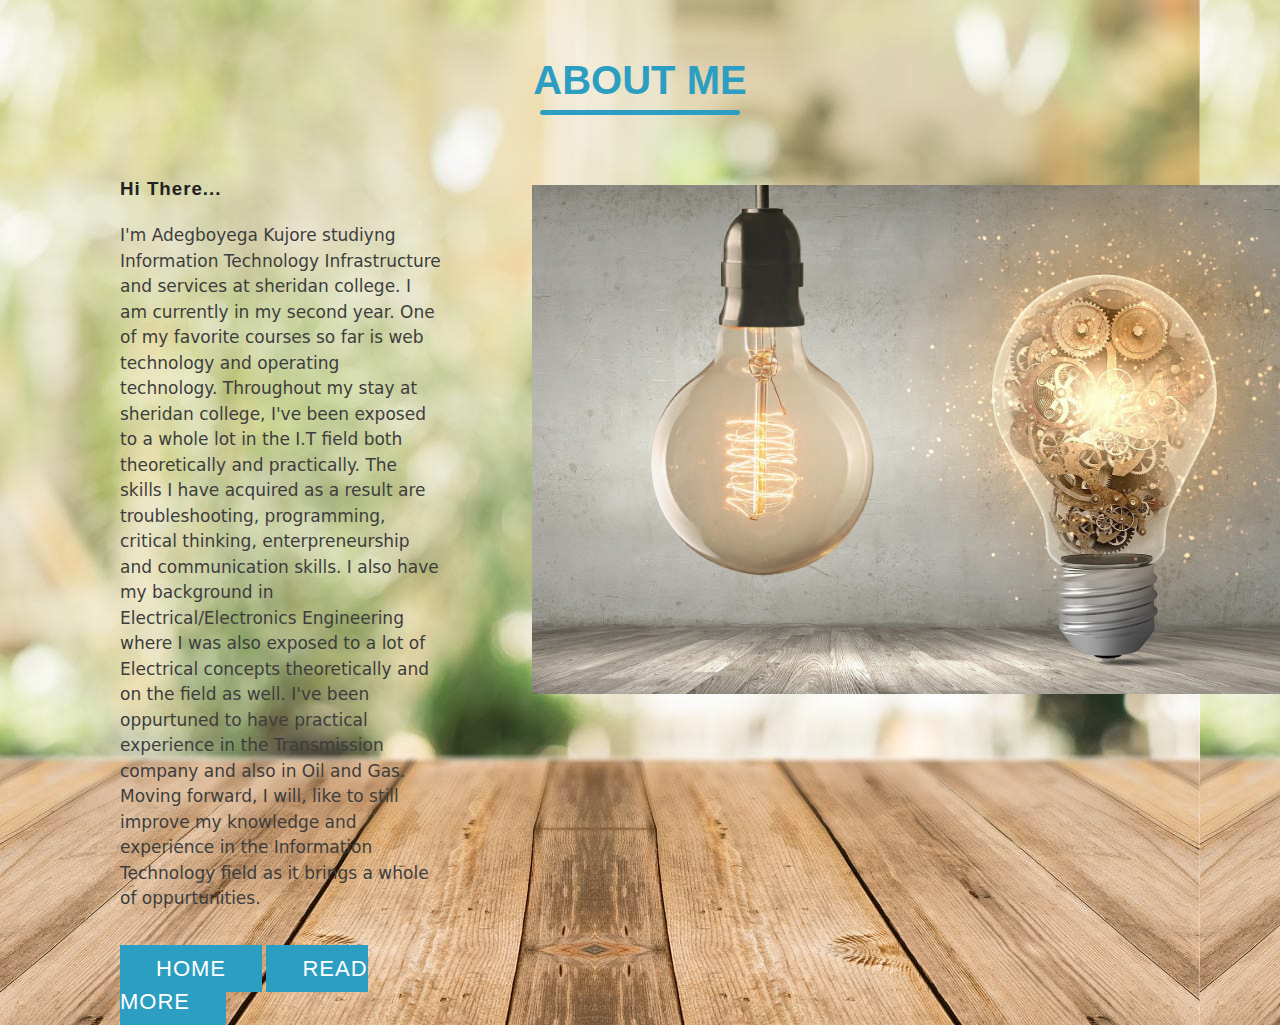
<file: About Me.html>
<!DOCTYPE html>
<html lang="en">

<head>
    <meta charset="UTF-8">
    <meta http-equiv="X-UA-Compatible" content="IE=edge">
    <meta name="viewport" content="width=device-width, initial-scale=1.0">
    <title>About Me</title>
    <link rel="stylesheet" type="text/css" href="About.css" />
</head>

<body>
    <!-- I am Adegboyega Kujore, This page contains a brief of summary of me and some of my experiences-->
    <section>
        <div class="about-me">

            <h1>about me</h1>
            <div class="wrapper">
                <div class="content">
                    <div class="content">
                        <h3>Hi There...</h3>
                        <p>I'm Adegboyega Kujore studiyng Information Technology Infrastructure and
                            services at sheridan
                            college. I am currently in my second year. One of my favorite courses so far is web
                            technology
                            and operating technology. Throughout my stay at sheridan college, I've been exposed to a
                            whole
                            lot in the I.T field both theoretically and practically. The skills I have acquired as a
                            result
                            are troubleshooting, programming, critical thinking, enterpreneurship and communication
                            skills.
                            I also have my background in Electrical/Electronics Engineering where I was also exposed to
                            a
                            lot of Electrical concepts theoretically and on the field as well. I've been oppurtuned to
                            have
                            practical experience in the Transmission company and also in Oil and Gas. Moving forward, I
                            will, like to still improve my knowledge and experience in the Information Technology field
                            as
                            it brings a whole of oppurtunities.
                        </p>

                        <div class="button">
                            <a href="index.html">HOME</a>
                            <a href="Resume.html">read more</a>
                        </div>










                    </div>

                    <div class="image-section">
                        <img src="i.jpg">
                    </div>

                </div>

            </div>

        </div>


    </section>

</body>

</html>
</file>
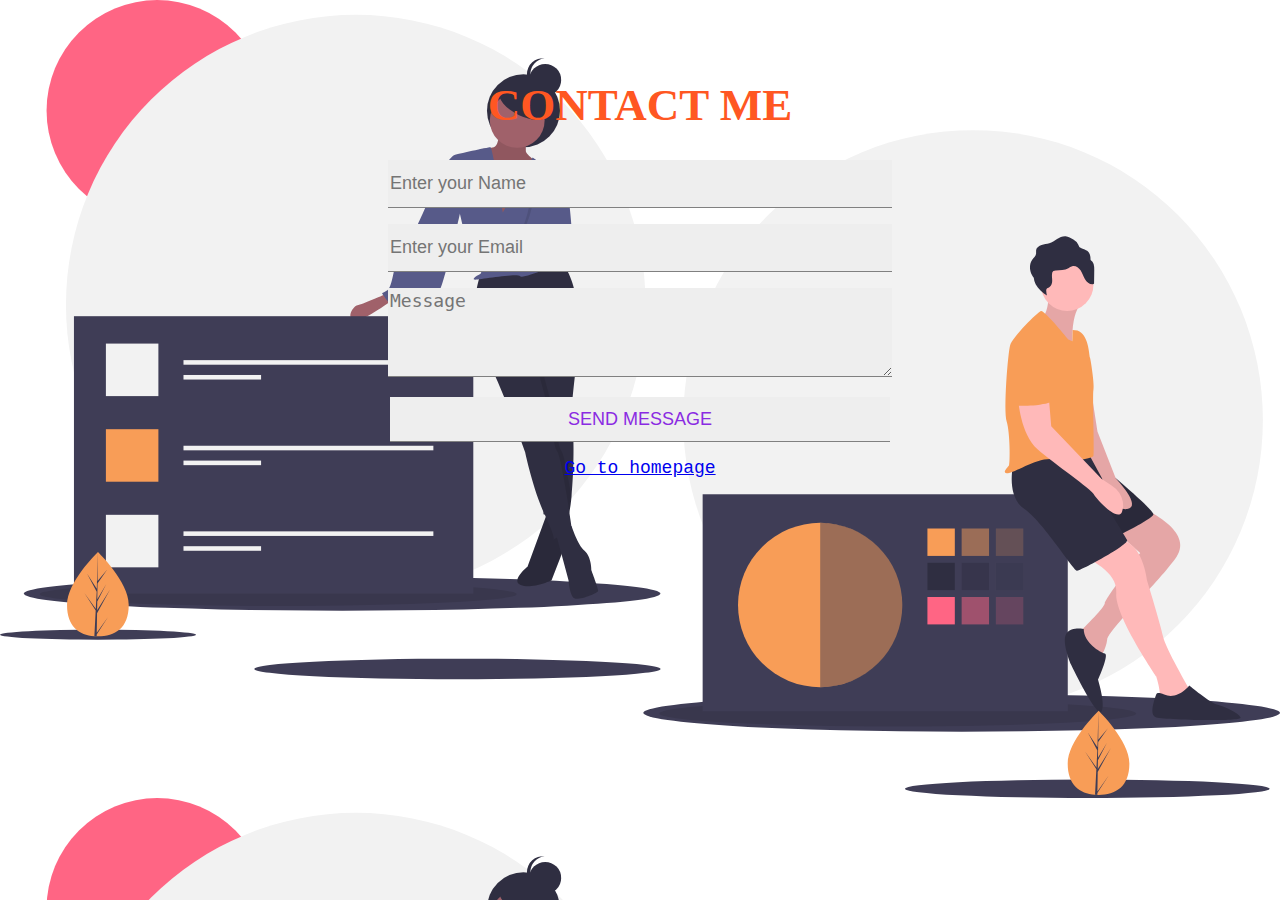
<file: contact.html>
<!DOCTYPE html>
<html lang="en">

<head>
    <meta charset="UTF-8">
    <meta http-equiv="X-UA-Compatible" content="IE=edge">
    <meta name="viewport" content="width=device-width, initial-scale=1.0">
    <title>contact me</title>
    <link rel="stylesheet" type="text/css" href="contact.css">
</head>

<body>
    <!-- I am Adegboyega Kujore, This page contains how I can be reached and also any information that needs to be sent me -->
    <div class="title">

        <h1>CONTACT ME</h1>

    </div>

    <div class="box">

        <form>
            <input type="text" name="name" class="form-control" placeholder="Enter your Name" required><br>
            <input type="email" name="email" class="form-control" placeholder="Enter your Email" required><br>
            <textarea name="message" class="form-control" placeholder="Message" rows="4" required></textarea><br>
            <input type="submit" name="" class="form-control submit" value="SEND MESSAGE">

        </form>

    </div>

    <div class="button">

        <a href="index.html"> Go to homepage</a>

    </div>

</body>

</html>
</file>
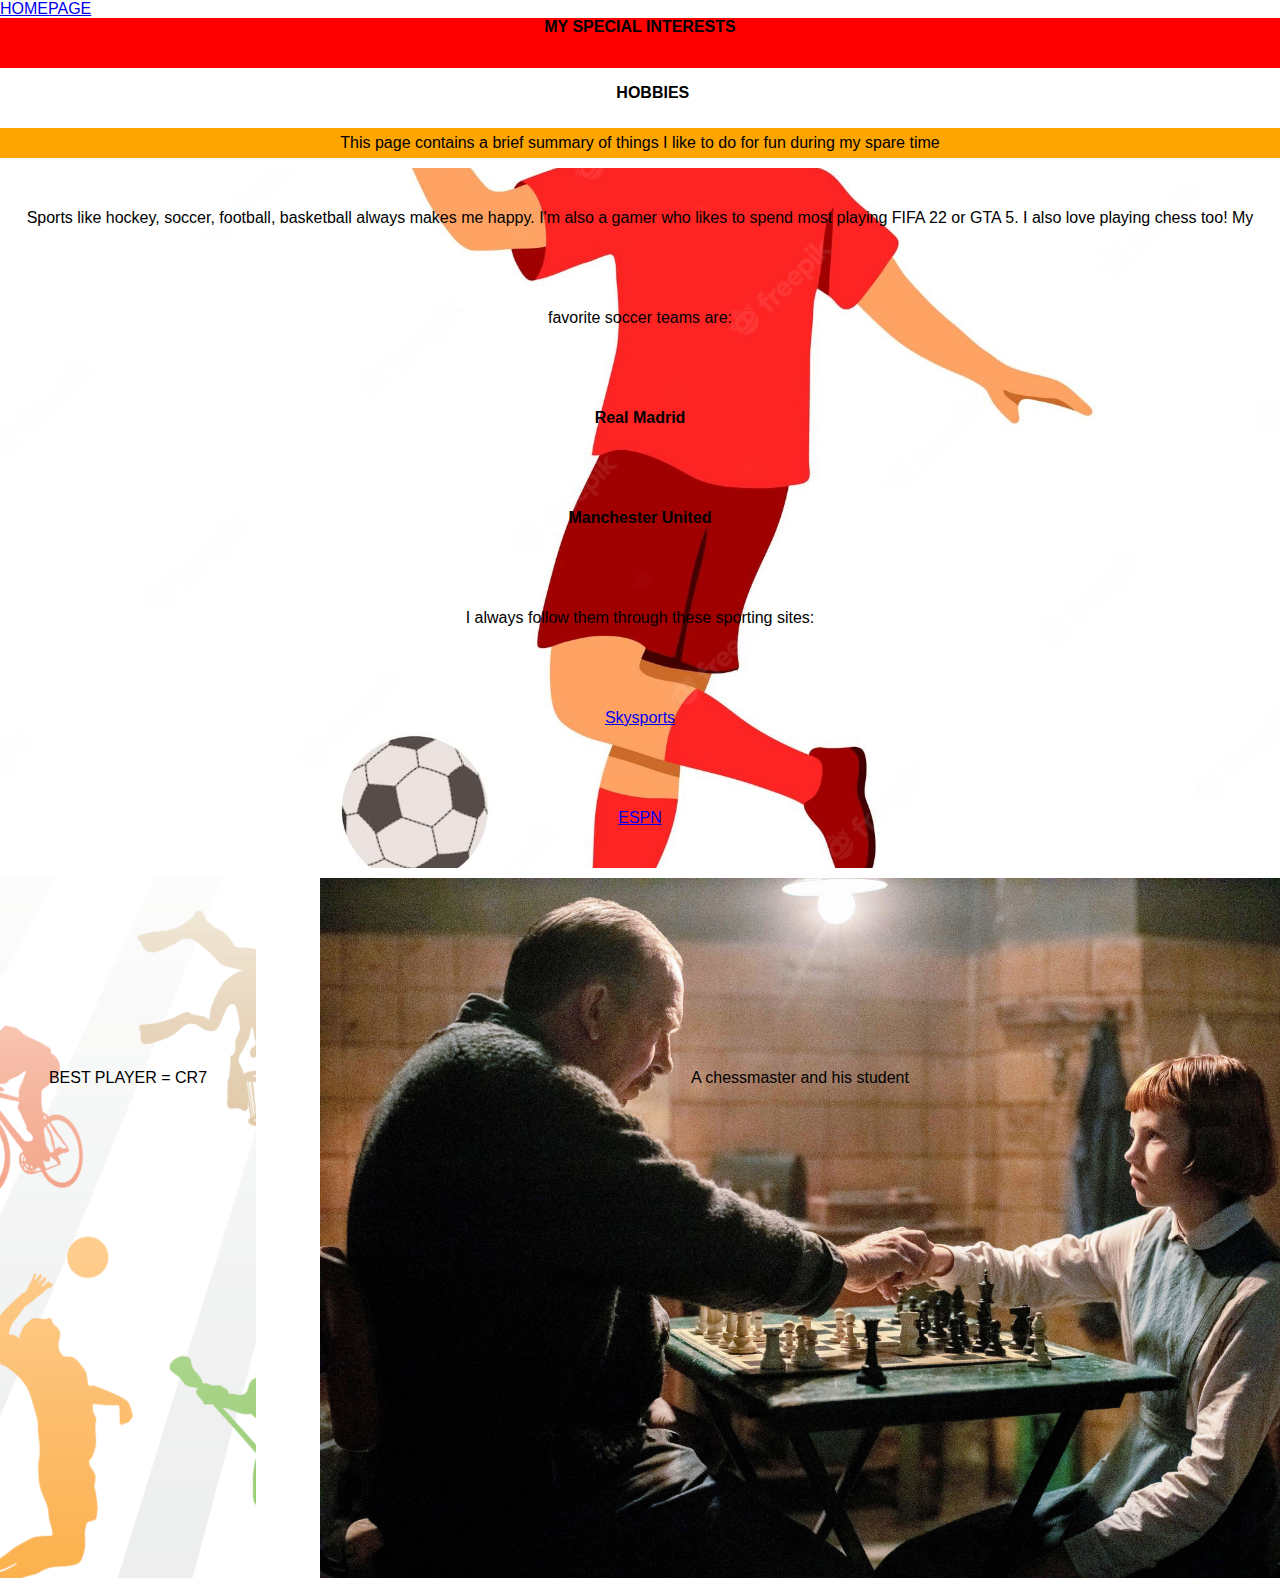
<file: hobbies.html>
<!DOCTYPE html>
<html lang="en">

<head>
    <meta charset="UTF-8">
    <meta http-equiv="X-UA-Compatible" content="IE=edge">
    <meta name="viewport" content="width=device-width, initial-scale=1.0">
    <title>Hobbies</title>
    <link rel="stylesheet" type="text/css" href="hobbies.css" />
</head>

<body>
    <!--I am Adegboyega Kujore, This page contains some of my favorite hobbies like sports-->
    <div id="wrapper-div"></div>

    <div class="button">
        <a href="index.html">HOMEPAGE</a>
    </div>

    <div id="div1">
        <b>MY SPECIAL INTERESTS</b>
    </div>

    <div id="logo-div">
        <b>HOBBIES</b>
    </div>

    <div id="nav-div">
        This page contains a brief summary of things I like to do for fun during my spare time
    </div>

    <div id="header-banner-div">
        Sports like hockey, soccer, football, basketball always makes me happy. I'm also a gamer who likes to spend most
        playing FIFA 22 or GTA 5. I also love playing chess too! My favorite soccer teams are:

        <b>
            <li>Real Madrid</li>
        </b>

        <b>
            <li>Manchester United</li>
        </b>

        I always follow them through these sporting sites: <br> <a href="https://www.skysports.com/"
            target="_blank">Skysports</a>
        <br> <a href="https://www.espn.com/" target="_blank">ESPN</a>
    </div>

    <div id="main-div" class="clearfix">

        <div id="sidebar-div">
            BEST PLAYER = CR7
        </div>

        <div id="bodyarea-div">
            A chessmaster and his student

        </div>

    </div>


</body>

</html>
</file>
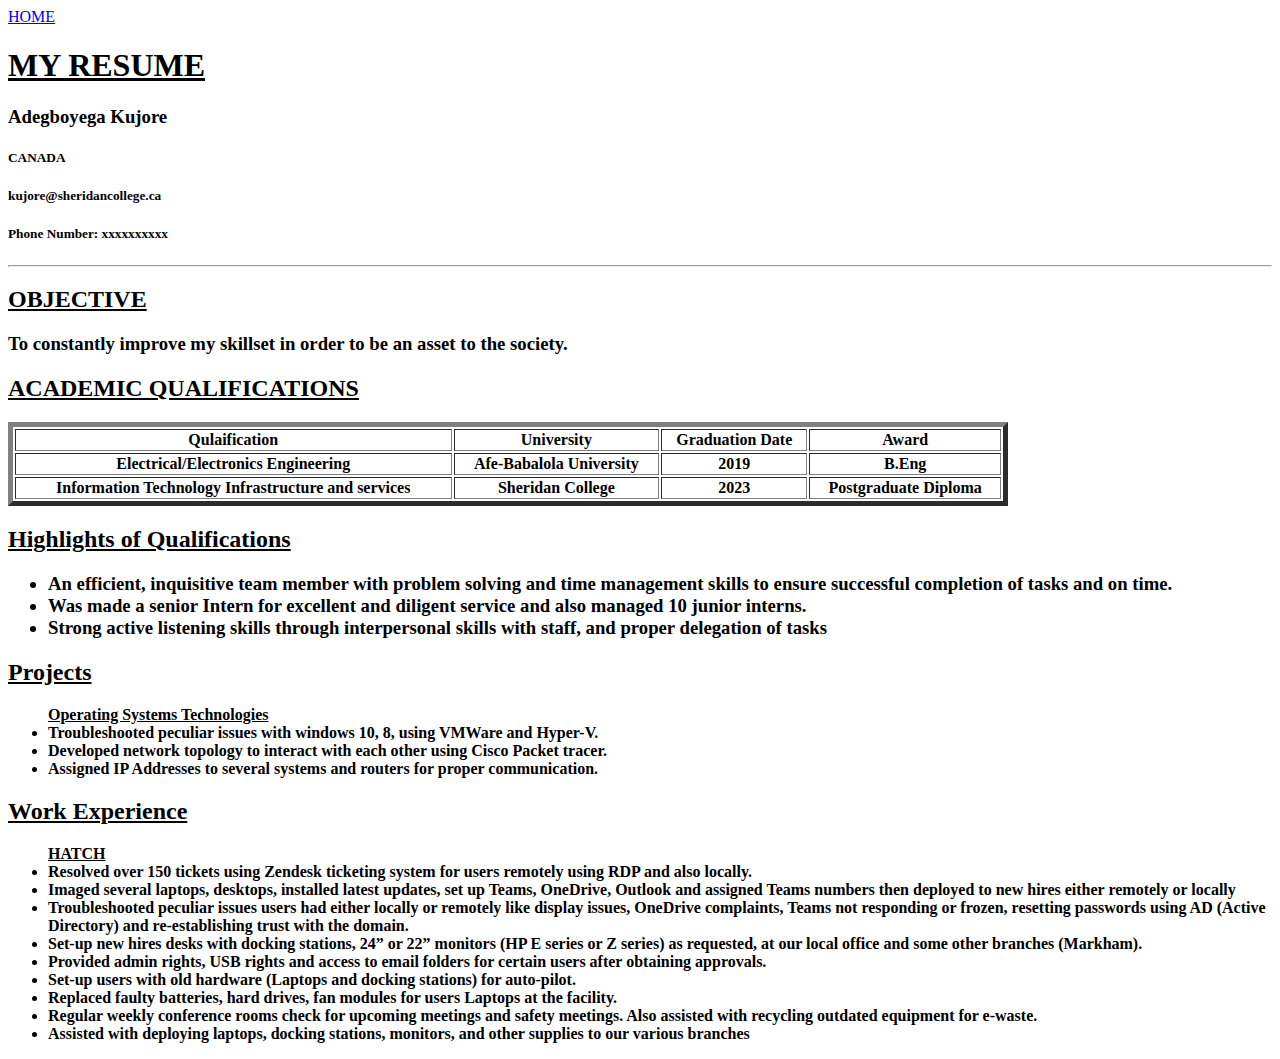
<file: Resume.html>
<!DOCTYPE html>
<html lang="en">

<head>
    <meta charset="UTF-8">
    <meta http-equiv="X-UA-Compatible" content="IE=edge">
    <meta name="viewport" content="width=device-width, initial-scale=1.0">
    <title>Resume</title>
</head>

<body>
    <!-- I am Adegboyega Kujore, This page contains information about my work experience, qualifications and also school eperience.-->

    <div class="button">
        <a href="index.html">HOME</a>
    </div>

    <h1>
        <u>MY RESUME</u>
    </h1>

    <h3>Adegboyega Kujore</h3>

    <h5>CANADA</h5>

    <h5>kujore@sheridancollege.ca</h5>

    <h5>Phone Number: xxxxxxxxxx</h5>

    <hr>

    <h2>

        <u>OBJECTIVE</u>
    </h2>

    <h3>To constantly improve my skillset in order to be an asset to the society.</h3>

    <h2><u>ACADEMIC QUALIFICATIONS</u></h2>

    <table border="5" width="1000">
        <tr>
            <th>Qulaification</th>
            <th>University</th>
            <th>Graduation Date</th>
            <th>Award</th>
        </tr>

        <tr>
            <th>Electrical/Electronics Engineering</th>
            <th>Afe-Babalola University</th>
            <th>2019</th>
            <th>B.Eng</th>
        </tr>

        <tr>
            <th>Information Technology Infrastructure and services</th>
            <th>Sheridan College</th>
            <th>2023</th>
            <th>Postgraduate Diploma</th>
        </tr>

    </table>

    <h2>

        <u>Highlights of Qualifications</u>
    </h2>

    <ul>
        <b>
            <h3>
                <li>An efficient, inquisitive team member with problem solving and time management skills to ensure
                    successful completion of tasks and on time. </li>
                <li>Was made a senior Intern for excellent and diligent service and also managed 10 junior interns.
                </li>
                <li>Strong active listening skills through interpersonal skills with staff, and proper delegation of
                    tasks
                </li>

            </h3>

        </b>

    </ul>

    <h2><u>Projects</u></h2>
    <ul>
        <b>
            <u>Operating Systems Technologies</u><b></b>
            <li>Troubleshooted peculiar issues with windows 10, 8, using VMWare and Hyper-V.</li>
            <li>Developed network topology to interact with each other using Cisco Packet tracer.</li>
            <li>Assigned IP Addresses to several systems and routers for proper communication. </li>
        </b>

    </ul>

    <h2>

        <u>Work Experience</u>
    </h2>

    <ul>
        <b>
            <u>HATCH</u> <b></b>
            <li>Resolved over 150 tickets using Zendesk ticketing system for users remotely using RDP and also locally.
            </li>
            <li>Imaged several laptops, desktops, installed latest updates, set up Teams, OneDrive, Outlook and assigned
                Teams numbers then deployed to new hires either remotely or locally</li>
            <li>Troubleshooted peculiar issues users had either locally or remotely like display issues, OneDrive
                complaints, Teams not responding or frozen, resetting passwords using AD (Active Directory) and
                re-establishing trust with the domain.</li>
            <li>Set-up new hires desks with docking stations, 24” or 22” monitors (HP E series or Z series) as
                requested, at
                our local office and some other branches (Markham). </li>
            <li>Provided admin rights, USB rights and access to email folders for certain users after obtaining
                approvals.
            </li>
            <li>Set-up users with old hardware (Laptops and docking stations) for auto-pilot.</li>
            <li>Replaced faulty batteries, hard drives, fan modules for users Laptops at the facility. </li>
            <li>Regular weekly conference rooms check for upcoming meetings and safety meetings. Also assisted with
                recycling outdated equipment for e-waste.</li>
            <li>Assisted with deploying laptops, docking stations, monitors, and other supplies to our various branches
            </li>

        </b>

    </ul>

</body>

</html>
</file>
<file: About.css>
* {
    margin: 0px;
    padding: 0px;
    box-sizing: border-box;
    line-height: 1.5;
    font-family: 'Segoe UI', Tahoma, Geneva, Verdana, sans-serif;

}

body {
    width: 100%;
    min-height: 100vh;
    background: url(blur.jpg);
    background-blend-mode: normal;
}

.about-me {
    width: 100%;
}

.about-me h1 {
    text-align: center;
    font-size: 40px;
    color: #2b9ec2;
    text-transform: uppercase;
    letter-spacing: 1.5;
    margin-top: 50px;
}

.about-me h1::after {
    content: "";
    height: 5px;
    width: 200px;
    background-color: #2b9ec2;
    border-radius: 10px;
    display: block;
    margin: auto;
}

.wrapper {
    padding: 0px 60px;
    margin: 60px auto;
}

.content {
    width: 60%;
    float: left;
    text-align: left;
    padding: 0px 30px;
}

.content h3 {
    color: #222;
    letter-spacing: 1px;
}

.content p {
    font-family: system-ui, -apple-system, BlinkMacSystemFont, 'Segoe UI', Roboto, Oxygen, Ubuntu, Cantarell, 'Open Sans', 'Helvetica Neue', sans-serif;
    font-size: 17px;
    color: #3d3d3d;
    margin-top: 20px;
}

.content .button {
    margin-top: 40px;
}

.content .button a {
    color: #fff;
    background-color: #2b9ec2;
    border: 1px solid #2b9ec2;
    padding: 10px 35px;
    text-decoration: none;
    letter-spacing: 1px;
    font-size: 22px;
    text-transform: uppercase;
}

.content .button a:hover {
    background-color: #fff;
    color: #2b9ec2;
}

.image-section {
    width: 40%;
    float: right;
    padding: 10px 60px;
}

.image-section img {
    max-width: 800px;
    height: auto;
}
</file>
<file: contact.css>
body {
    padding: 0;
    margin: 0;
    text-align: center;
    background: url(C.svg);
    background-size: cover;
    font-family: 'Segoe UI', Tahoma, Geneva, Verdana, sans-serif;
}

.title {
    margin-top: 100px;
    color: #ff5722;
    font-family: 'Courier New', Courier, monospace;
}

.title h1 {
    font-size: 45px;
    font-weight: bold;
    line-height: 10px;
    font-family: 'Times New Roman', Times, serif;
}


form {
    margin-top: 50px;
}

.form-control {
    width: 500px;
    background: #eee;
    border: none;
    outline: none;
    border-bottom: 1px solid gray;
    color: blueviolet;
    font-size: 18px;
    margin-bottom: 16px;
}

input {
    height: 45px;
}

form.submit {
    background-color: #ff5722;
    border-color: transparent;
    color: #fff;
    font-size: 20px;
    letter-spacing: 2px;
    height: 50px;
    margin-top: 20px;
    transition: .4s ease;
}

form .submit:hover {
    background-color: #806bcd;
    cursor: pointer;

}

.button {
    font-size: 18px;
    color: goldenrod;
    font-family: 'Courier New', Courier, monospace;
    font-weight: 200;
}
</file>
<file: hobbies.css>
* {
    margin: 0px;
    padding: 0px;
    box-sizing: border-box;
    font-family: 'Franklin Gothic Medium', 'Arial Narrow', Arial, sans-serif;
}

#div1 {
    width: 100%;
    height: 50px;
    background-color: red;
    text-align: center;
}

#logo-div {
    width: 100%;
    min-height: 50px;
    background-color: transparent;
    padding-left: 2%;
    line-height: 50px;
    margin-bottom: 10px;
    text-align: center;
}

#nav-div {
    width: 100%;
    min-height: 30px;
    background-color: orange;
    line-height: 30px;
    margin-bottom: 10px;
    text-align: center;
}

#header-banner-div {
    width: 100%;
    min-height: 100px;
    background-color: blueviolet;
    text-align: center;
    line-height: 100px;
    margin-bottom: 10px;
    background: url(k.jpg);
    background-repeat: no-repeat;
    background-size: cover;
    background-position: right;
}

#main-div {
    width: 100%;
    margin-bottom: 10px;

}

#sidebar-div {
    width: 20%;
    min-height: 700px;
    background-color: grey;
    float: left;
    text-align: center;
    line-height: 400px;
    background: url(sp.png);
    background-repeat: no-repeat;
    background-size: cover;
}

#bodyarea-div {
    width: 75%;
    min-height: 700px;
    background-color: lightcyan;
    float: right;
    line-height: 400px;
    text-align: center;
    background: url(q.jpg);
    background-repeat: no-repeat;
    background-size: cover;
}

.clearfix::after {
    content: "";
    display: block;
    clear: both;
}


#wrapper-div {

    margin: auto;
}
</file>
